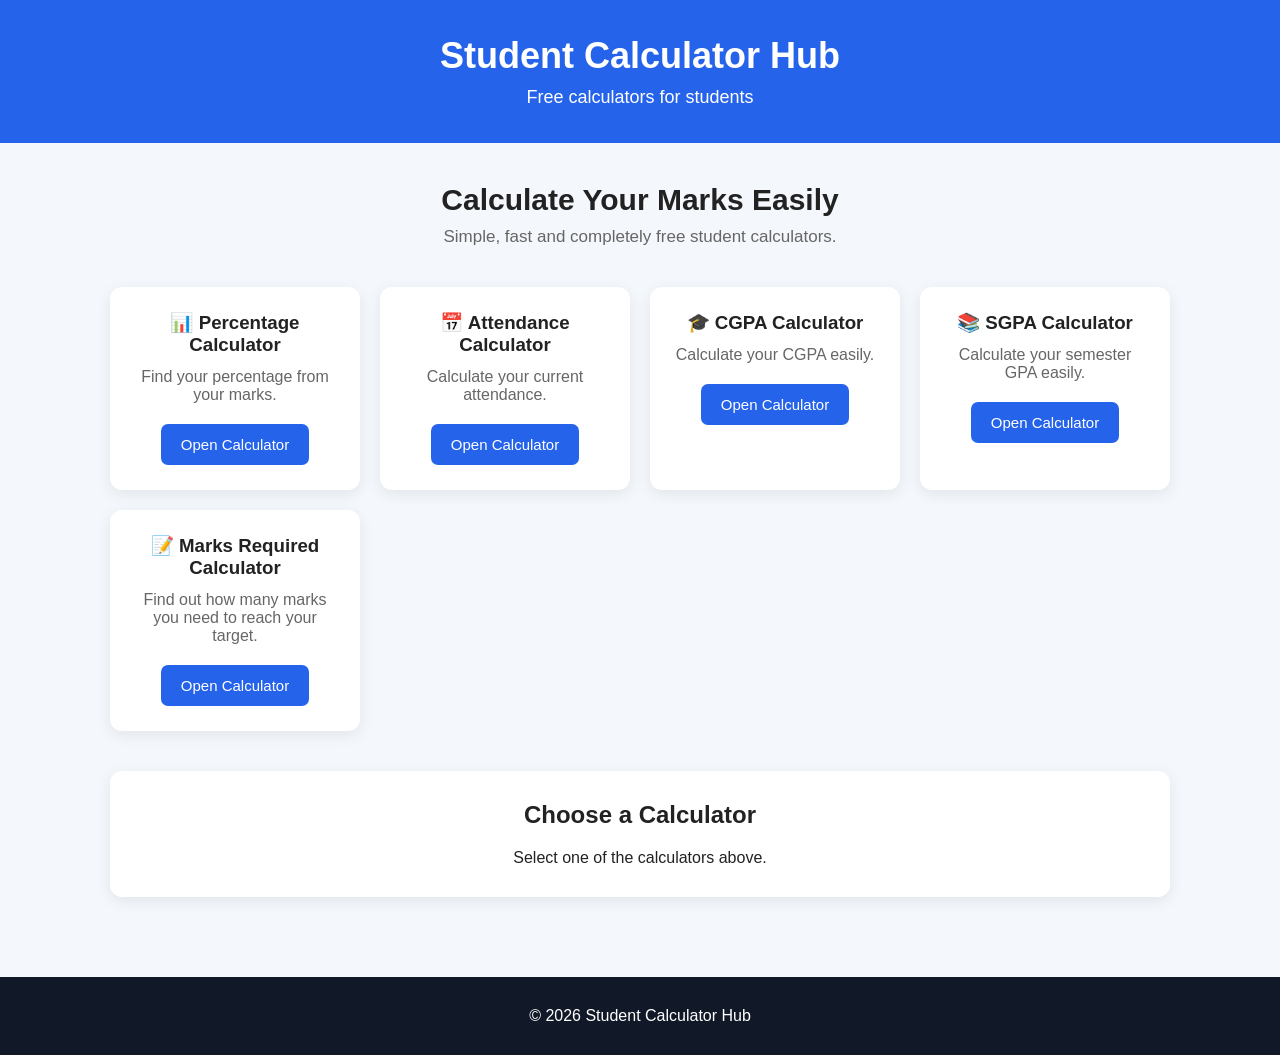
<file: index.html>
<!DOCTYPE html>
<html lang="en">
<head>
    <meta charset="UTF-8">
    <meta name="viewport" content="width=device-width, initial-scale=1.0">
    <title>Student Calculator Hub</title>
    <link rel="stylesheet" href="style.css">
</head>
<meta name="google-site-verification" content="1_mXbWqt8wIooIm-yFpLlhgYv-Bmh1bS0PGZqrU-pok" />
<body>

    <header>
        <h1>Student Calculator Hub</h1>
        <p>Free calculators for students</p>
    </header>

    <main>

        <section class="hero">
            <h2>Calculate Your Marks Easily</h2>
            <p>Simple, fast and completely free student calculators.</p>
        </section>

        <section class="calculator-grid">

            <div class="calculator-card">
                <h3>📊 Percentage Calculator</h3>
                <p>Find your percentage from your marks.</p>
                <button onclick="showCalculator('percentage')">
                    Open Calculator
                </button>
            </div>

            <div class="calculator-card">
                <h3>📅 Attendance Calculator</h3>
                <p>Calculate your current attendance.</p>
                <button onclick="showCalculator('attendance')">
                    Open Calculator
                </button>
            </div>

            <div class="calculator-card">
                <h3>🎓 CGPA Calculator</h3>
                <p>Calculate your CGPA easily.</p>
                <button onclick="showCalculator('cgpa')">
                    Open Calculator
                </button>
            </div>

            <div class="calculator-card">
    <h3>📚 SGPA Calculator</h3>
    <p>Calculate your semester GPA easily.</p>
    <button onclick="showCalculator('sgpa')">
        Open Calculator
    </button>
</div>

<div class="calculator-card">
    <h3>📝 Marks Required Calculator</h3>
    <p>Find out how many marks you need to reach your target.</p>
    <button onclick="showCalculator('required')">
        Open Calculator
    </button>
</div>

            

        </section>

        <section id="calculator" class="calculator-box">

            <h2 id="calculator-title">Choose a Calculator</h2>

            <div id="calculator-content">
                <p>Select one of the calculators above.</p>
            </div>

        </section>

    </main>

    <footer>
        <p>© 2026 Student Calculator Hub</p>
    </footer>

    <script src="script.js"></script>

</body>
</html>
</file>
<file: style.css>
* {
    box-sizing: border-box;
    margin: 0;
    padding: 0;
}

body {
    font-family: Arial, sans-serif;
    background: #f4f7fb;
    color: #222;
}

header {
    background: #2563eb;
    color: white;
    text-align: center;
    padding: 35px 20px;
}

header h1 {
    font-size: 36px;
    margin-bottom: 10px;
}

header p {
    font-size: 18px;
}

main {
    max-width: 1100px;
    margin: auto;
    padding: 40px 20px;
}

.hero {
    text-align: center;
    margin-bottom: 40px;
}

.hero h2 {
    font-size: 30px;
    margin-bottom: 10px;
}

.hero p {
    color: #666;
    font-size: 17px;
}

.calculator-grid {
    display: grid;
    grid-template-columns: repeat(auto-fit, minmax(250px, 1fr));
    gap: 20px;
}

.calculator-card {
    background: white;
    padding: 25px;
    border-radius: 12px;
    text-align: center;
    box-shadow: 0 4px 15px rgba(0, 0, 0, 0.08);
}

.calculator-card h3 {
    margin-bottom: 12px;
}

.calculator-card p {
    color: #666;
    margin-bottom: 20px;
}

button {
    background: #2563eb;
    color: white;
    border: none;
    padding: 12px 20px;
    border-radius: 7px;
    cursor: pointer;
    font-size: 15px;
}

button:hover {
    background: #1d4ed8;
}

.calculator-box {
    background: white;
    margin-top: 40px;
    padding: 30px;
    border-radius: 12px;
    box-shadow: 0 4px 15px rgba(0, 0, 0, 0.08);
    text-align: center;
}

#calculator-content {
    margin-top: 20px;
}

input {
    width: 100%;
    max-width: 350px;
    padding: 12px;
    margin: 8px;
    border: 1px solid #ccc;
    border-radius: 6px;
}

footer {
    text-align: center;
    padding: 30px;
    margin-top: 40px;
    background: #111827;
    color: white;
}
/* Mobile-friendly improvements */

@media (max-width: 600px) {

    header {
        padding: 25px 15px;
    }

    header h1 {
        font-size: 28px;
    }

    header p {
        font-size: 16px;
    }

    main {
        padding: 25px 15px;
    }

    .hero h2 {
        font-size: 24px;
    }

    .hero p {
        font-size: 15px;
    }

    .calculator-grid {
        grid-template-columns: 1fr;
        gap: 15px;
    }

    .calculator-card {
        padding: 20px;
    }

    .calculator-box {
        padding: 20px 15px;
    }

    .calculator-box h2 {
        font-size: 23px;
    }

    input,
    select {
        width: 100%;
        max-width: 100%;
        margin: 6px 0;
        padding: 12px;
        font-size: 16px;
    }

    button {
        width: 100%;
        padding: 13px;
        font-size: 16px;
    }

    footer {
        padding: 25px 15px;
    }
}
</file>
